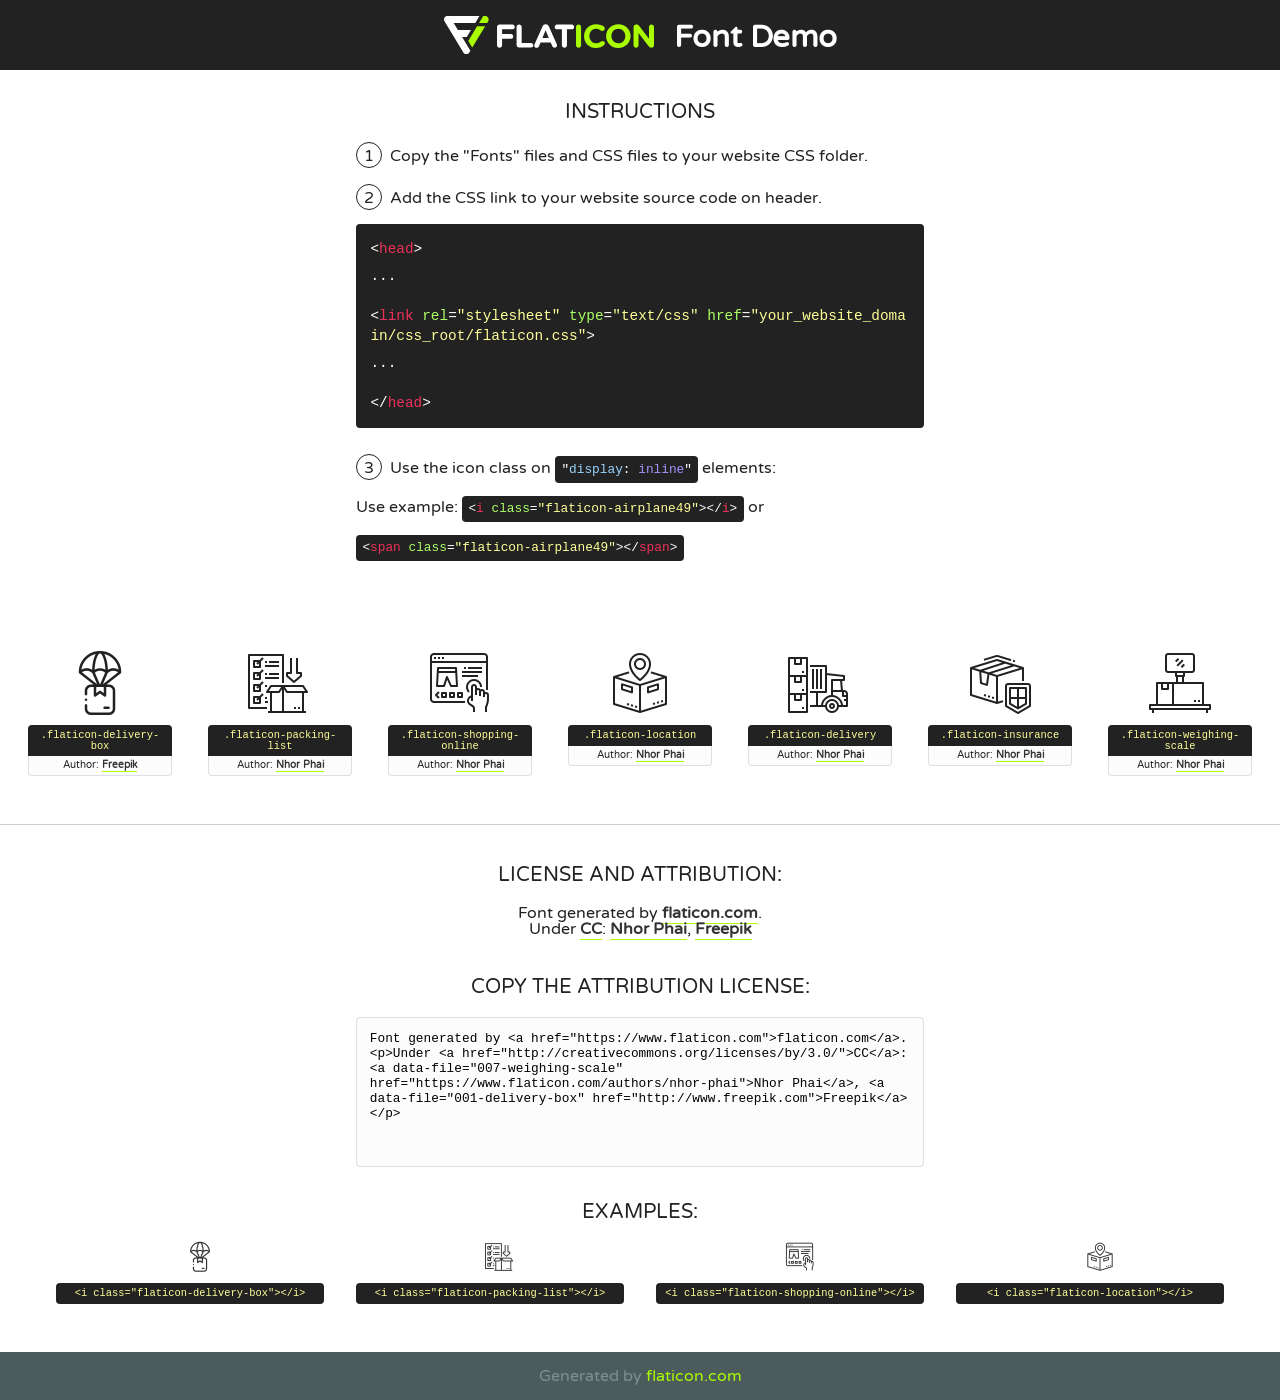
<file: a4project/static/fonts/flaticon/font/flaticon.html>
<!DOCTYPE html>
<!--
  Flaticon icon font: Flaticon
  Creation date: 20/12/2020 01:49
-->
<html>
<!DOCTYPE html>
<html>

<head>
    <title>Flaticon WebFont</title>
    <link href="http://fonts.googleapis.com/css?family=Varela+Round" rel="stylesheet" type="text/css" />
    <link rel="stylesheet" type="text/css" href="flaticon.css">
    <meta charset="UTF-8">
    <style>
    html, body, div, span, applet, object, iframe,
    h1, h2, h3, h4, h5, h6, p, blockquote, pre,
    a, abbr, acronym, address, big, cite, code,
    del, dfn, em, img, ins, kbd, q, s, samp,
    small, strike, strong, sub, sup, tt, var,
    b, u, i, center,
    dl, dt, dd, ol, ul, li,
    fieldset, form, label, legend,
    table, caption, tbody, tfoot, thead, tr, th, td,
    article, aside, canvas, details, embed, 
    figure, figcaption, footer, header, hgroup, 
    menu, nav, output, ruby, section, summary,
    time, mark, audio, video {
        margin: 0;
        padding: 0;
        border: 0;
        font-size: 100%;
        font: inherit;
        vertical-align: baseline;
    }
    /* HTML5 display-role reset for older browsers */
    article, aside, details, figcaption, figure, 
    footer, header, hgroup, menu, nav, section {
        display: block;
    }
    body {
        line-height: 1;
    }
    ol, ul {
        list-style: none;
    }
    blockquote, q {
        quotes: none;
    }
    blockquote:before, blockquote:after,
    q:before, q:after {
        content: '';
        content: none;
    }
    table {
        border-collapse: collapse;
        border-spacing: 0;
    }
    body {
        font-family: 'Varela Round', Helvetica, Arial, sans-serif;
        font-size: 16px;
        color: #222;
    }
    a {
        color: #333;
        border-bottom: 1px solid #a9fd00;
        font-weight: bold;
        text-decoration: none;
    }
    * {
        -moz-box-sizing: border-box;
        -webkit-box-sizing: border-box;
        box-sizing: border-box;
        margin: 0;
        padding: 0;
    }
    [class^="flaticon-"]:before, [class*=" flaticon-"]:before, [class^="flaticon-"]:after, [class*=" flaticon-"]:after {
        font-family: Flaticon;
        font-size: 30px;
        font-style: normal;
        margin-left: 20px;
        color: #333;
    }
    .wrapper {
        max-width: 600px;
        margin: auto;
        padding: 0 1em;
    }
    .title {
        font-size: 1.25em;
        text-align: center;
        margin-bottom: 1em;
        text-transform: uppercase;
    }
    header {
        text-align: center;
        background-color: #222;
        color: #fff;
        padding: 1em;
    }
    header .logo {
        width: 210px;
        height: 38px;
        display: inline-block;
        vertical-align: middle;
        margin-right: 1em;
        border: none;
    }
    header strong {
        font-size: 1.95em;
        font-weight: bold;
        vertical-align: middle;
        margin-top: 5px;
        display: inline-block;
    }
    .demo {
        margin: 2em auto;
        line-height: 1.25em;
    }
    .demo ul li {
        margin-bottom: 1em;
    }
    .demo ul li .num {
        color: #222;
        border-radius: 20px;
        display: inline-block;
        width: 26px;
        padding: 3px;
        height: 26px;
        text-align: center;
        margin-right: 0.5em;
        border: 1px solid #222;
    }
    .demo ul li code {
        background-color: #222;
        border-radius: 4px;
        padding: 0.25em 0.5em;
        display: inline-block;
        color: #fff;
        font-family: Consolas,Monaco,Lucida Console,Liberation Mono,DejaVu Sans Mono,Bitstream Vera Sans Mono,Courier New, monospace;
        font-weight: lighter;
        margin-top: 1em;
        font-size: 0.8em;
        word-break: break-all;
    }
    .demo ul li code.big {
        padding: 1em;
        font-size: 0.9em;
    }
    .demo ul li code .red {
        color: #EF3159;
    }
    .demo ul li code .green {
        color: #ACFF65;
    }
    .demo ul li code .yellow {
        color: #FFFF99;
    }
    .demo ul li code .blue {
        color: #99D3FF;
    }
    .demo ul li code .purple {
        color: #A295FF;
    }
    .demo ul li code .dots {
        margin-top: 0.5em;
        display: block;
    }
    #glyphs {
        border-bottom: 1px solid #ccc;
        padding: 2em 0;
        text-align: center;
    }
    .glyph {
        display: inline-block;
        width: 9em;
        margin: 1em;
        text-align: center;
        vertical-align: top;
        background: #FFF;
    }
    .glyph .glyph-icon {
        padding: 10px;
        display: block;
        font-family:"Flaticon";
        font-size: 64px;
        line-height: 1;
    }
    .glyph .glyph-icon:before {
        font-size: 64px;
        color: #222;
        margin-left: 0;
    }
    .class-name {
        font-size: 0.65em;
        background-color: #222;
        color: #fff;
        border-radius: 4px 4px 0 0;
        padding: 0.5em;
        color: #FFFF99;
        font-family: Consolas,Monaco,Lucida Console,Liberation Mono,DejaVu Sans Mono,Bitstream Vera Sans Mono,Courier New, monospace;
    }
    .author-name {
        font-size: 0.6em;
        background-color: #fcfcfd;
        border: 1px solid #DEDEE4;
        border-top: 0;
        border-radius: 0 0 4px 4px;
        padding: 0.5em;
    }
    .class-name:last-child {
        font-size: 10px;
        color:#888;
    }
    .class-name:last-child a {
        font-size: 10px;
        color:#555;
    }
    .class-name:last-child a:hover {
        color:#a9fd00;
    }
    .glyph > input {
        display: block;
        width: 100px;
        margin: 5px auto;
        text-align: center;
        font-size: 12px;
        cursor: text;
    }
    .glyph > input.icon-input {
        font-family:"Flaticon";
        font-size: 16px;
        margin-bottom: 10px;
    }
    .attribution .title {
        margin-top: 2em;
    }
    .attribution textarea {
        background-color: #fcfcfd;
        padding: 1em;
        border: none;
        box-shadow: none;
        border: 1px solid #DEDEE4;
        border-radius: 4px;
        resize: none;
        width: 100%;
        height: 150px;
        font-size: 0.8em;
        font-family: Consolas,Monaco,Lucida Console,Liberation Mono,DejaVu Sans Mono,Bitstream Vera Sans Mono,Courier New, monospace;
        -webkit-appearance: none;
    }
    .iconsuse {
        margin: 2em auto;
        text-align: center;
        max-width: 1200px;
    }
    .iconsuse:after {
        content: '';
        display: table;
        clear: both;
    }
    .iconsuse .image {
        float: left;
        width: 25%;
        padding: 0 1em;
    }
    .iconsuse .image p {
        margin-bottom: 1em;
    }
    .iconsuse .image span {
        display: block;
        font-size: 0.65em;
        background-color: #222;
        color: #fff;
        border-radius: 4px;
        padding: 0.5em;
        color: #FFFF99;
        margin-top: 1em;
        font-family: Consolas,Monaco,Lucida Console,Liberation Mono,DejaVu Sans Mono,Bitstream Vera Sans Mono,Courier New, monospace;
    }
    #footer {
        text-align: center;
        background-color: #4C5B5C;
        color: #7c9192;
        padding: 1em;
    }
    #footer a {
        border: none;
        color: #a9fd00;
        font-weight: normal;
    }
    @media (max-width: 960px) {
        .iconsuse .image {
            width: 50%;
        }
    }
    @media (max-width: 560px) {
        .iconsuse .image {
            width: 100%;
        }
    }
    </style>
</head>

<body class="characters-off">

    <header>
        <a href="https://www.flaticon.com" target="_blank" class="logo">
            <svg version="1.1" xmlns="http://www.w3.org/2000/svg" xmlns:xlink="http://www.w3.org/1999/xlink" xmlns:a="http://ns.adobe.com/AdobeSVGViewerExtensions/3.0/" viewBox="0 0 560.875 102.036" enable-background="new 0 0 560.875 102.036" xml:space="preserve">
                <defs>
                </defs>
                <g>
                    <g class="letters">
                        <path fill="#ffffff" d="M141.596,29.675c0-3.777,2.985-6.767,6.764-6.767h34.438c3.426,0,6.15,2.728,6.15,6.15
                        c0,3.43-2.724,6.149-6.15,6.149h-27.674v13.091h23.719c3.429,0,6.151,2.724,6.151,6.15c0,3.43-2.723,6.149-6.151,6.149h-23.719
                        v17.574c0,3.773-2.986,6.761-6.764,6.761c-3.779,0-6.764-2.989-6.764-6.761V29.675z"></path>
                        <path fill="#ffffff" d="M193.844,29.149c0-3.781,2.985-6.767,6.764-6.767c3.776,0,6.763,2.985,6.763,6.767v42.957h25.039
                        c3.426,0,6.149,2.726,6.149,6.153c0,3.425-2.723,6.15-6.149,6.15h-31.802c-3.779,0-6.764-2.986-6.764-6.768V29.149z"></path>
                        <path fill="#ffffff" d="M241.891,75.71l21.438-48.407c1.492-3.341,4.215-5.357,7.906-5.357h0.792
                        c3.686,0,6.323,2.017,7.815,5.357l21.439,48.407c0.436,0.967,0.701,1.845,0.701,2.723c0,3.602-2.809,6.501-6.414,6.501
                        c-3.161,0-5.269-1.845-6.499-4.655l-4.132-9.661h-27.059l-4.301,10.102c-1.144,2.631-3.426,4.214-6.237,4.214
                        c-3.517,0-6.24-2.81-6.24-6.325C241.1,77.64,241.451,76.677,241.891,75.71z M279.932,58.666l-8.521-20.297l-8.526,20.297H279.932
                        z"></path>
                        <path fill="#ffffff" d="M314.864,35.387H301.86c-3.429,0-6.239-2.813-6.239-6.238c0-3.429,2.811-6.24,6.239-6.24h39.533
                        c3.426,0,6.237,2.811,6.237,6.24c0,3.425-2.811,6.238-6.237,6.238h-13.001v42.785c0,3.773-2.99,6.761-6.764,6.761
                        c-3.779,0-6.764-2.989-6.764-6.761V35.387z"></path>
                        <path fill="#A9FD00" d="M352.615,29.149c0-3.781,2.985-6.767,6.767-6.767c3.774,0,6.761,2.985,6.761,6.767v49.024
                        c0,3.773-2.987,6.761-6.761,6.761c-3.781,0-6.767-2.989-6.767-6.761V29.149z"></path>
                        <path fill="#A9FD00" d="M374.132,53.836v-0.179c0-17.481,13.178-31.801,32.065-31.801c9.22,0,15.459,2.458,20.557,6.238
                        c1.402,1.054,2.637,2.985,2.637,5.357c0,3.692-2.985,6.59-6.681,6.59c-1.845,0-3.071-0.702-4.044-1.319
                        c-3.776-2.813-7.729-4.393-12.562-4.393c-10.364,0-17.831,8.611-17.831,19.154v0.173c0,10.542,7.291,19.329,17.831,19.329
                        c5.715,0,9.492-1.756,13.359-4.834c1.049-0.874,2.458-1.491,4.039-1.491c3.429,0,6.325,2.813,6.325,6.236
                        c0,2.106-1.056,3.78-2.282,4.834c-5.539,4.834-12.036,7.733-21.878,7.733C387.572,85.464,374.132,71.493,374.132,53.836z"></path>
                        <path fill="#A9FD00" d="M433.009,53.836v-0.179c0-17.481,13.79-31.801,32.766-31.801c18.981,0,32.592,14.143,32.592,31.628v0.173
                        c0,17.483-13.785,31.807-32.769,31.807C446.625,85.464,433.009,71.32,433.009,53.836z M484.224,53.836v-0.179
                        c0-10.539-7.725-19.326-18.626-19.326c-10.893,0-18.449,8.611-18.449,19.154v0.173c0,10.542,7.73,19.329,18.626,19.329
                        C476.676,72.986,484.224,64.378,484.224,53.836z"></path>
                        <path fill="#A9FD00" d="M506.233,29.321c0-3.774,2.99-6.763,6.767-6.763h1.401c3.252,0,5.183,1.583,7.029,3.953l26.093,34.265
                        V29.059c0-3.692,2.99-6.677,6.681-6.677c3.683,0,6.671,2.985,6.671,6.677v48.934c0,3.78-2.987,6.765-6.764,6.765h-0.436
                        c-3.257,0-5.188-1.581-7.034-3.953l-27.056-35.492v32.944c0,3.687-2.985,6.676-6.678,6.676c-3.683,0-6.673-2.989-6.673-6.676
                        V29.321z"></path>
                    </g>
                    <g class="insignia">
                        <path fill="#ffffff" d="M48.372,56.137h12.517l11.156-18.537H37.186L25.688,18.539h57.825L94.668,0H9.271
                        C5.925,0,2.842,1.801,1.198,4.716c-1.644,2.907-1.593,6.482,0.134,9.343l50.38,83.501c1.678,2.781,4.689,4.476,7.938,4.476
                        c3.246,0,6.257-1.695,7.935-4.476l2.898-4.804L48.372,56.137z"></path>
                        <g class="i">
                            <path fill="#A9FD00" d="M93.575,18.539h0.031v0.004l21.652,0.004l2.705-4.488c1.727-2.861,1.778-6.436,0.133-9.343
                            C116.454,1.801,113.371,0,110.026,0h-5.294L93.575,18.539z"></path>
                            <polygon fill="#A9FD00" points="88.291,27.356 64.725,66.486 75.519,84.404 109.942,27.356"></polygon>
                        </g>
                    </g>
                </g>
            </svg>
        </a>
        <strong>Font Demo</strong>
    </header>


    <section class="demo wrapper">

        <p class="title">Instructions</p>

        <ul>
            <li>
                <span class="num">1</span>Copy the "Fonts" files and CSS files to your website CSS folder.
            </li>
            <li>
                <span class="num">2</span>Add the CSS link to your website source code on header.
                <code class="big">
                    &lt;<span class="red">head</span>&gt;
                    <br/><span class="dots">...</span>
                    <br/>&lt;<span class="red">link</span> <span class="green">rel</span>=<span class="yellow">"stylesheet"</span> <span class="green">type</span>=<span class="yellow">"text/css"</span> <span class="green">href</span>=<span class="yellow">"your_website_domain/css_root/flaticon.css"</span>&gt;
                    <br/><span class="dots">...</span>
                    <br/>&lt;/<span class="red">head</span>&gt;
                </code>
            </li>

            <li>
                <p>
                    <span class="num">3</span>Use the icon class on <code>"<span class="blue">display</span>:<span class="purple"> inline</span>"</code> elements:
                    <br />
                    Use example: <code>&lt;<span class="red">i</span> <span class="green">class</span>=<span class="yellow">&quot;flaticon-airplane49&quot;</span>&gt;&lt;/<span class="red">i</span>&gt;</code> or <code>&lt;<span class="red">span</span> <span class="green">class</span>=<span class="yellow">&quot;flaticon-airplane49&quot;</span>&gt;&lt;/<span class="red">span</span>&gt;</code>
            </li>
        </ul>

    </section>




   <section id="glyphs">          
    
      
        <div class="glyph"><div class="glyph-icon flaticon-delivery-box"></div>
            <div class="class-name">.flaticon-delivery-box</div>
            <div class="author-name">Author: <a data-file="001-delivery-box" href="http://www.freepik.com">Freepik</a> </div> 
        </div>        
        
        <div class="glyph"><div class="glyph-icon flaticon-packing-list"></div>
            <div class="class-name">.flaticon-packing-list</div>
            <div class="author-name">Author: <a data-file="002-packing-list" href="https://www.flaticon.com/authors/nhor-phai">Nhor Phai</a> </div> 
        </div>        
        
        <div class="glyph"><div class="glyph-icon flaticon-shopping-online"></div>
            <div class="class-name">.flaticon-shopping-online</div>
            <div class="author-name">Author: <a data-file="003-shopping-online" href="https://www.flaticon.com/authors/nhor-phai">Nhor Phai</a> </div> 
        </div>        
        
        <div class="glyph"><div class="glyph-icon flaticon-location"></div>
            <div class="class-name">.flaticon-location</div>
            <div class="author-name">Author: <a data-file="004-location" href="https://www.flaticon.com/authors/nhor-phai">Nhor Phai</a> </div> 
        </div>        
        
        <div class="glyph"><div class="glyph-icon flaticon-delivery"></div>
            <div class="class-name">.flaticon-delivery</div>
            <div class="author-name">Author: <a data-file="005-delivery" href="https://www.flaticon.com/authors/nhor-phai">Nhor Phai</a> </div> 
        </div>        
        
        <div class="glyph"><div class="glyph-icon flaticon-insurance"></div>
            <div class="class-name">.flaticon-insurance</div>
            <div class="author-name">Author: <a data-file="006-insurance" href="https://www.flaticon.com/authors/nhor-phai">Nhor Phai</a> </div> 
        </div>        
        
        <div class="glyph"><div class="glyph-icon flaticon-weighing-scale"></div>
            <div class="class-name">.flaticon-weighing-scale</div>
            <div class="author-name">Author: <a data-file="007-weighing-scale" href="https://www.flaticon.com/authors/nhor-phai">Nhor Phai</a> </div> 
        </div>        
        

    </section>



    <section class="attribution wrapper"   style="text-align:center;">

      <div class="title">License and attribution:</div><div class="attrDiv">Font generated by <a href="https://www.flaticon.com">flaticon.com</a>. <div><p>Under <a href="http://creativecommons.org/licenses/by/3.0/">CC</a>: <a data-file="007-weighing-scale" href="https://www.flaticon.com/authors/nhor-phai">Nhor Phai</a>, <a data-file="001-delivery-box" href="http://www.freepik.com">Freepik</a></p>  </div>
      </div>
      <div class="title">Copy the Attribution License:</div>

    <textarea onclick="this.focus();this.select();">Font generated by &lt;a href=&quot;https://www.flaticon.com&quot;&gt;flaticon.com&lt;/a&gt;. <p>Under <a href="http://creativecommons.org/licenses/by/3.0/">CC</a>: <a data-file="007-weighing-scale" href="https://www.flaticon.com/authors/nhor-phai">Nhor Phai</a>, <a data-file="001-delivery-box" href="http://www.freepik.com">Freepik</a></p>  
     </textarea>

    </section>

    <section class="iconsuse">

          <div class="title">Examples:</div>            
             
            <div class="image">
                <p>
                    <i class="glyph-icon flaticon-delivery-box"></i> 
                    <span>&lt;i class=&quot;flaticon-delivery-box&quot;&gt;&lt;/i&gt;</span>
                </p>
            </div>
            
            <div class="image">
                <p>
                    <i class="glyph-icon flaticon-packing-list"></i> 
                    <span>&lt;i class=&quot;flaticon-packing-list&quot;&gt;&lt;/i&gt;</span>
                </p>
            </div>
            
            <div class="image">
                <p>
                    <i class="glyph-icon flaticon-shopping-online"></i> 
                    <span>&lt;i class=&quot;flaticon-shopping-online&quot;&gt;&lt;/i&gt;</span>
                </p>
            </div>
            
            <div class="image">
                <p>
                    <i class="glyph-icon flaticon-location"></i> 
                    <span>&lt;i class=&quot;flaticon-location&quot;&gt;&lt;/i&gt;</span>
                </p>
            </div>
                       
        </div>
                            
    </section>

<div id="footer">
    <div>Generated by <a href="https://www.flaticon.com">flaticon.com</a>
    </div>
</div>



</body>
</html>
</file>
<file: a4project/static/fonts/flaticon/font/flaticon.css>
/*
  	Flaticon icon font: Flaticon
  	Creation date: 20/12/2020 01:49
  	*/

    @font-face {
      font-family: "Flaticon";
      src: url("./Flaticon.eot");
      src: url("./Flaticon.eot?#iefix") format("embedded-opentype"),
      url("./Flaticon.woff2") format("woff2"),
      url("./Flaticon.woff") format("woff"),
      url("./Flaticon.ttf") format("truetype"),
      url("./Flaticon.svg#Flaticon") format("svg");
      font-weight: normal;
      font-style: normal;
    }

    @media screen and (-webkit-min-device-pixel-ratio:0) {
      @font-face {
        font-family: "Flaticon";
        src: url("./Flaticon.svg#Flaticon") format("svg");
      }
    }

    [class^="flaticon-"]:before, [class*=" flaticon-"]:before,
    [class^="flaticon-"]:after, [class*=" flaticon-"]:after {   
      font-family: Flaticon;
      speak: none;
      font-style: normal;
      font-weight: normal;
      font-variant: normal;
      text-transform: none;
      line-height: 1;

      /* Better Font Rendering =========== */
      -webkit-font-smoothing: antialiased;
      -moz-osx-font-smoothing: grayscale;
    }

    .flaticon-delivery-box:before { content: "\f100"; }
    .flaticon-packing-list:before { content: "\f101"; }
    .flaticon-shopping-online:before { content: "\f102"; }
    .flaticon-location:before { content: "\f103"; }
    .flaticon-delivery:before { content: "\f104"; }
    .flaticon-insurance:before { content: "\f105"; }
    .flaticon-weighing-scale:before { content: "\f106"; }
</file>
